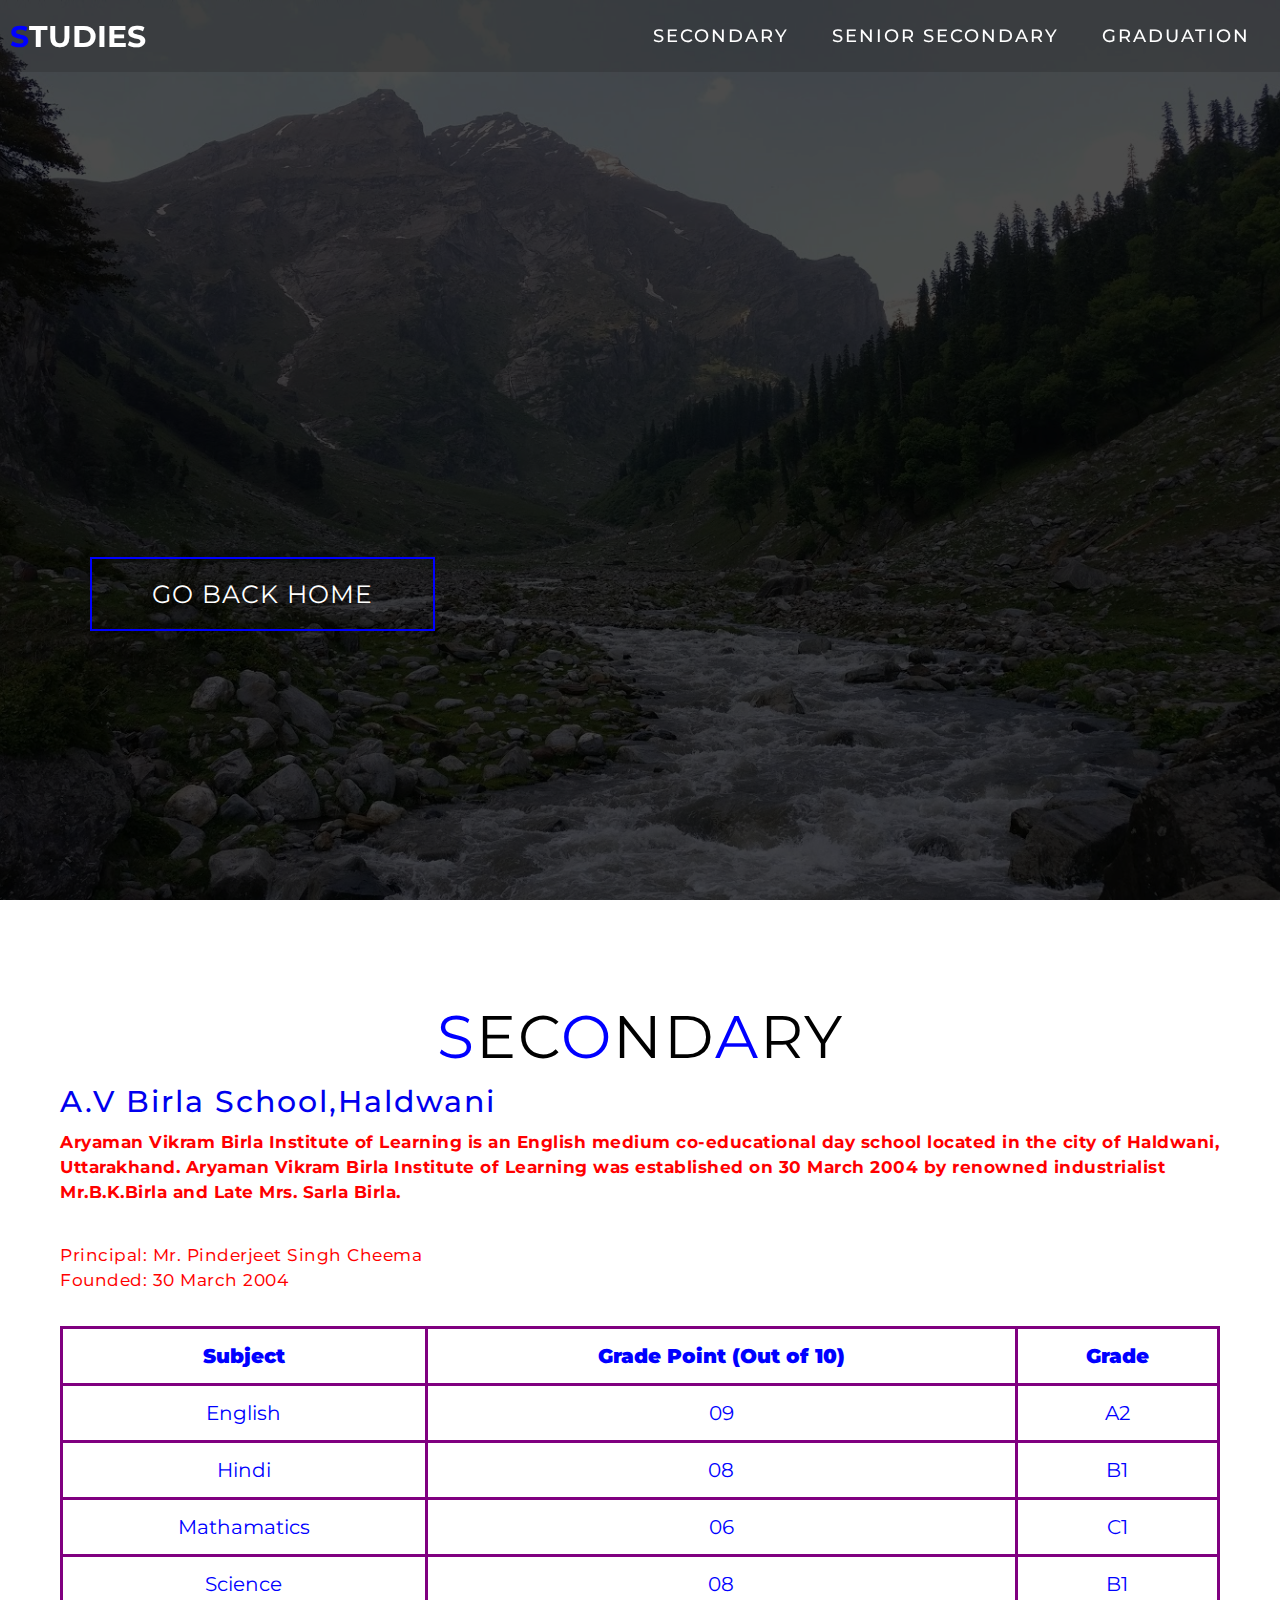
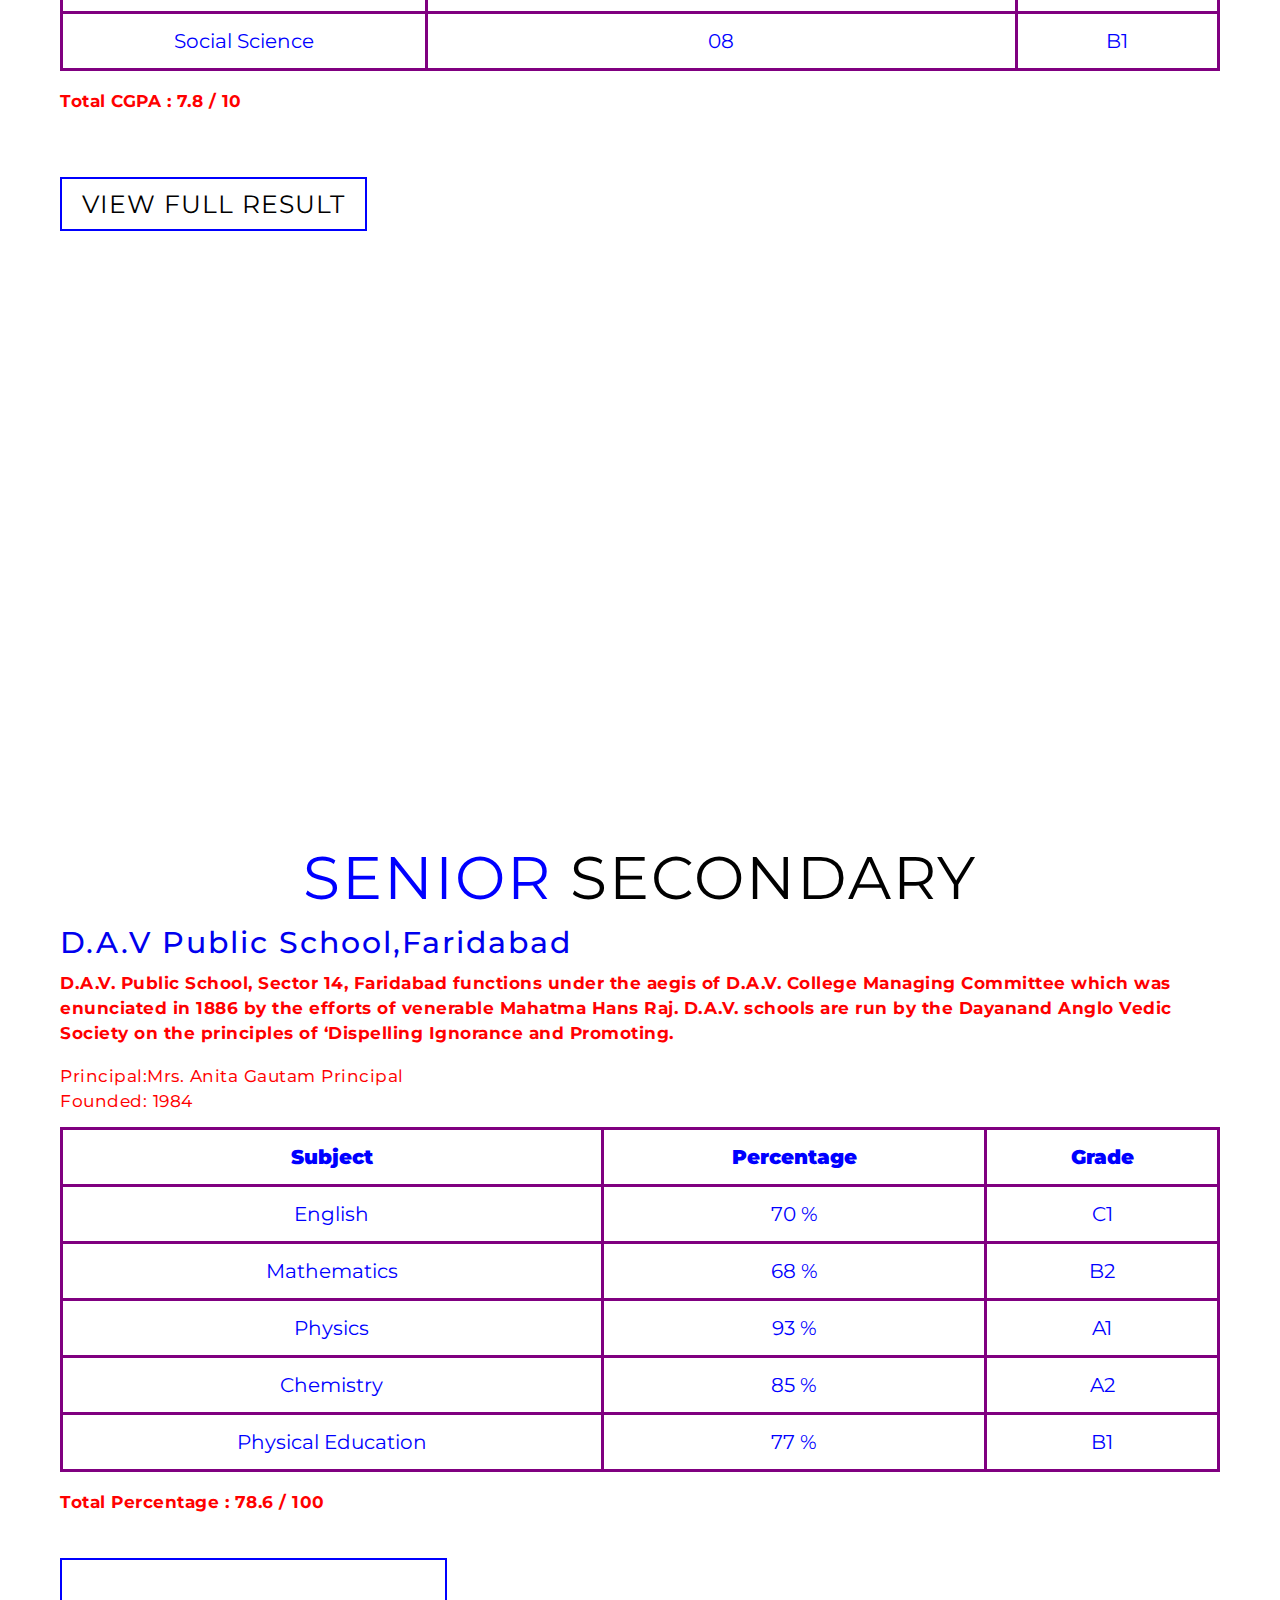
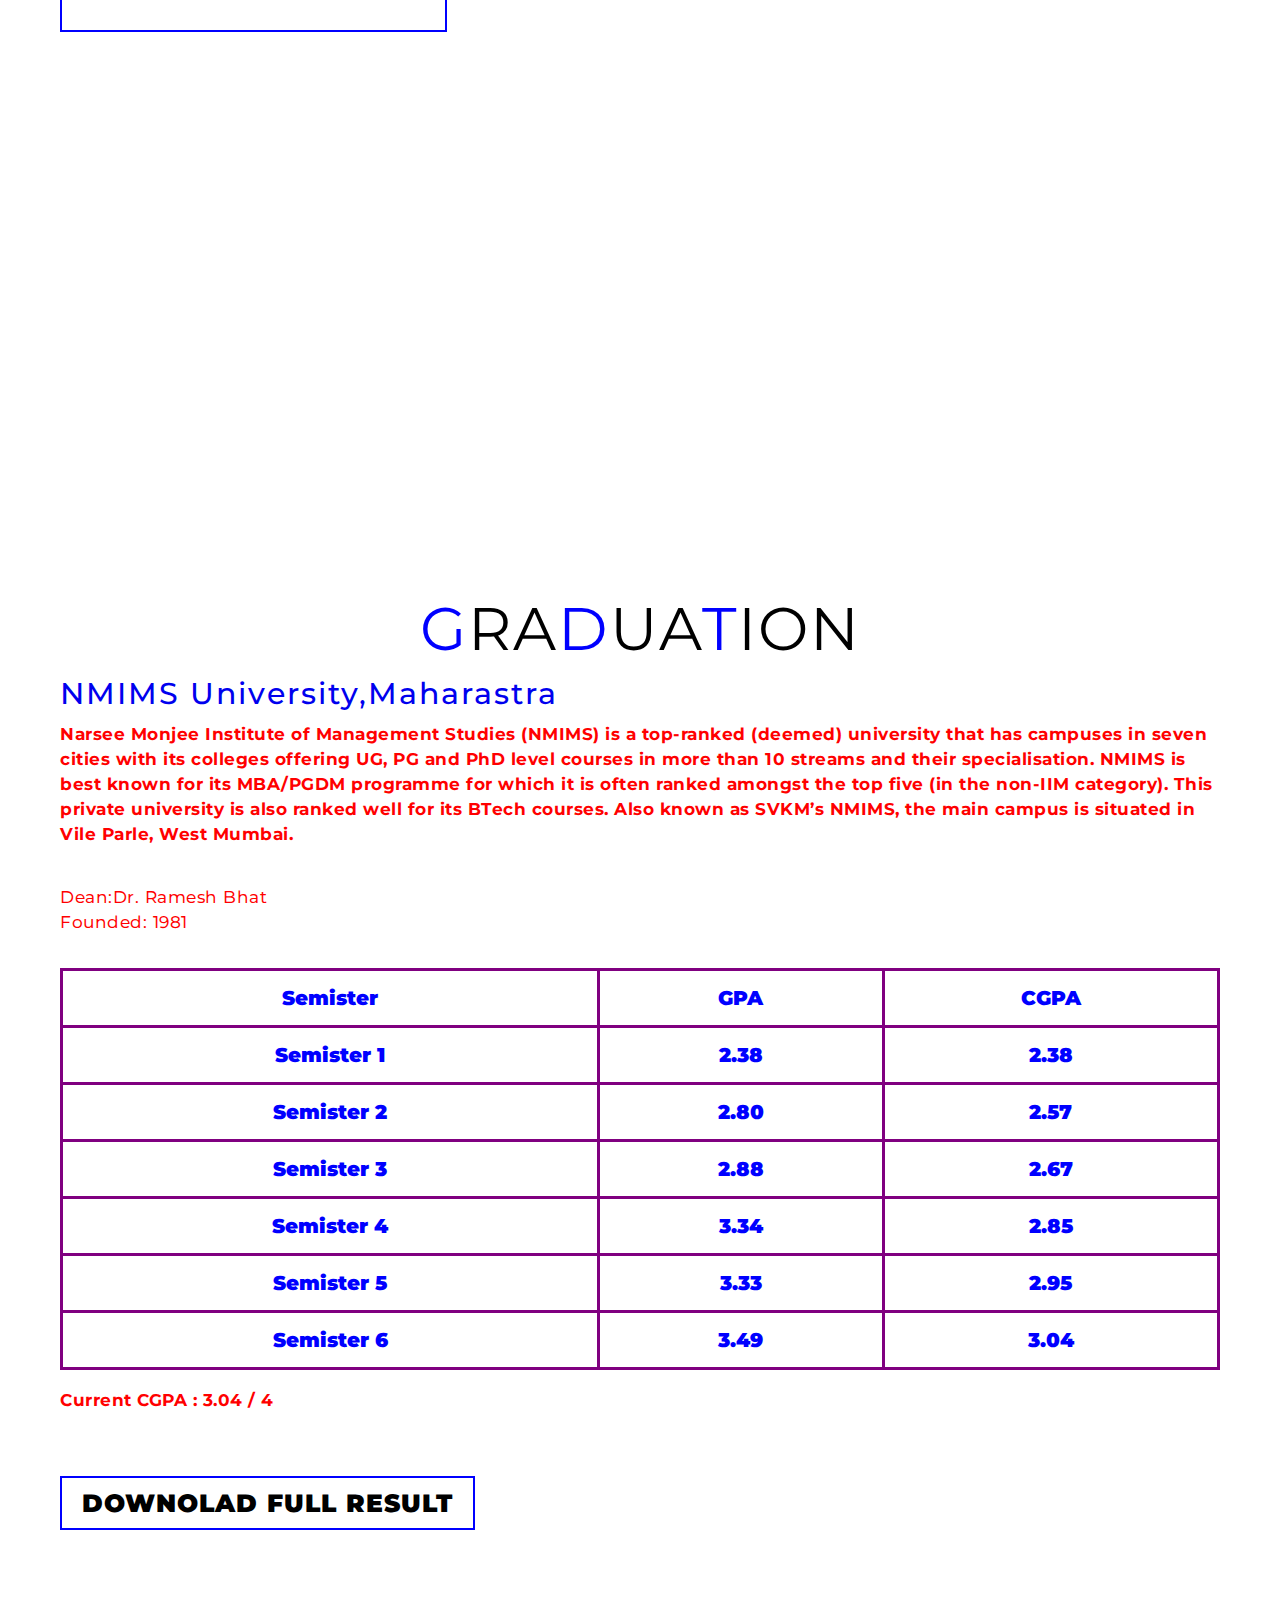
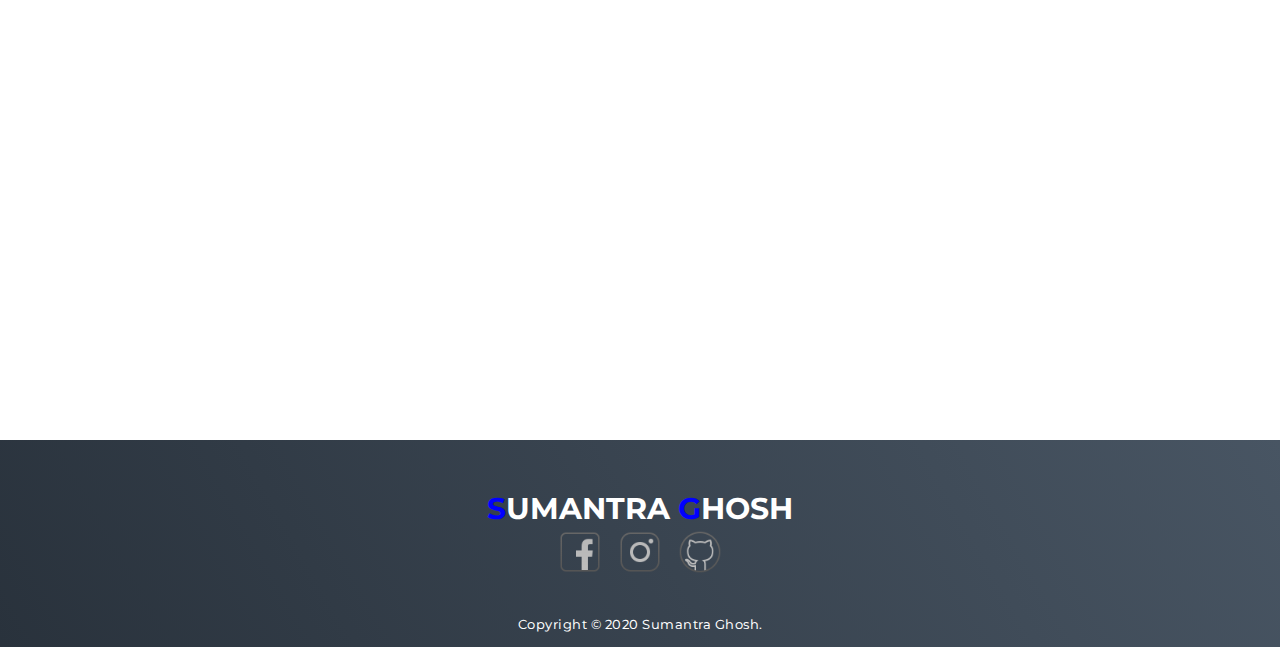
<file: studies.html>
<!DOCTYPE html>
<html lang="en">
<head>
  <meta charset="UTF-8">
  <meta name="viewport" content="width=device-width, initial-scale=1.0">
  <link rel="stylesheet" href="style.css">
  <title>Portfolio</title>
</head>
<body style="background-image: url('https://wallpapercave.com/wp/uzDPhG2.jpg')" >
  <!-- Header -->
  <section id="header">
    <div class="header container">
      <div class="nav-bar">
        <div class="brand">
          <a href="#hero2"><h1><span>S</span>tudies</h1></a>
        </div>
        <div class="nav-list">
          <div class="hamburger"><div class="bar"></div></div>
          <ul>
	    <li><a href="#secondary" data-after="Secondary">Secondary</a></li>
	    <li><a href="#senior" data-after="Senior">Senior Secondary</a></li>
	    <li><a href="#graduation" data-after="Graduation">Graduation</a></li>
          </ul>
        </div>
      </div>
    </div>
  </section>
  <!-- End Header -->


  <!-- Study Hero Section  -->
  <section id="hero2">
    <div class="hero2 container" >
      <div >
        <h1>This is<span></span></h1>
        <h1>The Academic page of<span></span></h1>
        <h1>Sumantra Ghosh<span></span></h1>
        <a href="https://sumantraghosh214.github.io/sumantra_portfolio/" type="button" class="cta">Go Back Home</a>
      </div>
    </div>
  </section>
  <!-- End Hero2 Section  -->
   
<!-- Secondary Section  -->
<section id="secondary">
    <div class="secondary container" >
      <div class="col-left">
      </div>
      <div class="col-right">
        <h1 class="section-title"><strong><span>S</span>ec<span>o</span>nd<span>a</span>ry</strong></h1>
        <h2><a href="https://avbil.net/">A.V Birla School,Haldwani<a></h2>
        <p><strong>Aryaman Vikram Birla Institute of Learning is an English medium co-educational day school located in the city of Haldwani, Uttarakhand.
	 Aryaman Vikram Birla Institute of Learning was established on 30 March 2004 by renowned industrialist Mr.B.K.Birla and Late Mrs. Sarla Birla.</strong>
	</p>
	<br>
	<p>Principal: Mr. Pinderjeet Singh Cheema<br>
	Founded: 30 March 2004
	</p>
	<br>
	<table style="width:100%">
  	<tr>
    	<th><strong>Subject</strong></th>
    	<th><strong>Grade Point (Out of 10)</strong></th> 
    	<th><strong>Grade<strong></th>
  	</tr>
  	
	<tr>
    	<td>English</td>
    	<td>09</td>
    	<td>A2</td>
  	</tr>
  	
	<tr>
    	<td>Hindi</td>
    	<td>08</td>
    	<td>B1</td>
  	</tr>
  
	<tr>
    	<td>Mathamatics</td>
    	<td>06</td>
    	<td>C1</td>
  	</tr>

	<tr>
    	<td>Science</td>
    	<td>08</td>
    	<td>B1</td>
  	</tr>

	<tr>
    	<td>Social Science</td>
    	<td>08</td>
    	<td>B1</td>
  	</tr>
	</table>
	<br>
	<p><strong> Total CGPA : 7.8 / 10 </strong></p>
	<br>
	<a href="img/10.jpeg" class="cta">View Full Result</a>
      </div>
    </div>
  </section>
<!-- End Secondary Section  -->

<!-- Senior Secondary Section  -->
<section id="senior">
    <div class="senior container" >
      <div class="col-left">
      </div>
      <div class="col-right">
        <h1 class="section-title" ><strong><span>Senior</span> Secondary</strong></h1>
        <h2><a href="http://dav14faridabad.ac.in/">D.A.V Public School,Faridabad</a></h2>
        <p><strong>D.A.V. Public School, Sector 14, Faridabad functions under the aegis of D.A.V. College Managing 
	Committee which was enunciated in 1886 by the efforts of venerable Mahatma Hans Raj. D.A.V. schools are run by the
	 Dayanand Anglo Vedic Society on the principles of ‘Dispelling Ignorance and Promoting.</strong>
	</p>
	<br>
	<p>Principal:Mrs. Anita Gautam Principal<br>
	Founded: 1984
	</p>
	<br>
	<table style="width:100%">
  	<tr style="color:red;">
    	<th><strong>Subject</strong></th>
    	<th><strong>Percentage</strong></th> 
    	<th><strong>Grade<strong></th>
  	</tr>
  	
	<tr>
    	<td>English</td>
    	<td>70 %</td>
    	<td>C1</td>
  	</tr>
  	
	<tr>
    	<td>Mathematics</td>
    	<td>68 %</td>
    	<td>B2</td>
  	</tr>
  
	<tr>
    	<td>Physics</td>
    	<td>93 %</td>
    	<td>A1</td>
  	</tr>
	<tr>
    	<td>Chemistry</td>
    	<td>85 %</td>
    	<td>A2</td>
  	</tr>
	<tr>
    	<td>Physical Education</td>
    	<td>77 %</td>
    	<td>B1</td>
  	</tr>
	</table>
	<br>
	<p><strong> Total Percentage : 78.6 / 100 </strong></p>
	<br>
	<a href="img/12.jpeg" class="cta">View Full Result</a>
      </div>
    </div>
  </section>
<!-- End Secondary Section  -->


<!-- Graduation Section  -->
<section id="graduation">
    <div class="graduation container">
      <div class="col-left">
      </div>
      <div class="col-right">
        <h1 class="section-title"><strong><span>G</span>ra<span>d</span>ua<span>t</span>ion</strong></h1>
        <h2><a href="https://www.nmims.edu/">NMIMS University,Maharastra</a></h2>
        <p><strong>Narsee Monjee Institute of Management Studies (NMIMS) is a top-ranked (deemed) university that has campuses 
	in seven cities with its colleges offering UG, PG and PhD level courses in more than 10 streams and their specialisation.
	 NMIMS is best known for its MBA/PGDM programme for which it is often ranked amongst the top five (in the non-IIM category).
	 This private university is also ranked well for its BTech courses. Also known as SVKM’s NMIMS, the main campus is situated 
	in Vile Parle, West Mumbai.<strong>
	</p>
	<br>
	<p>Dean:Dr. Ramesh Bhat <br>
	Founded: 1981
	</p>
	<br>
	<table style="width:100%">
  	<tr style="color:red;">
    	<th><strong>Semister</strong></th>
    	<th><strong>GPA</strong></th> 
    	<th><strong>CGPA<strong></th>
  	</tr>
  	
	<tr>
    	<td>Semister 1</td>
    	<td>2.38</td>
    	<td>2.38</td>
  	</tr>
  	
	<tr>
    	<td>Semister 2</td>
    	<td>2.80</td>
    	<td>2.57</td>
  	</tr>
  
	<tr>
    	<td>Semister 3</td>
    	<td>2.88</td>
    	<td>2.67</td>
  	</tr>
	<tr>
    	<td>Semister 4</td>
    	<td>3.34</td>
    	<td>2.85</td>
  	</tr>
	<tr>
    	<td>Semister 5</td>
    	<td>3.33</td>
    	<td>2.95</td>
  	</tr>
	<tr>
    	<td>Semister 6</td>
    	<td>3.49</td>
    	<td>3.04</td>
  	</tr>
	</table>
	<br>
	<p><strong> Current CGPA : 3.04 / 4</strong></p>
	<br>
        <a href="img/grad.docx" class="cta">Downolad Full Result</a>
      </div>
    </div>
  </section>
<!-- End Graduation Section  -->

  <!-- Footer -->
  <section id="footer">
    <div class="footer container">
      <div class="brand"><h1><span>S</span>umantra <span>G</span>hosh</h1></div>
      <div class="social-icon">
        <div class="social-item">
          <a href="https://www.facebook.com/sumantra.ghosh.942"><img src="img/fb.png"/></a>
        </div>
        <div class="social-item">
          <a href="https://www.instagram.com/sumantra.ghosh.942/"><img src="img/insta.png"/></a>
        </div>
	<div class="social-item">
          <a href="https://github.com/SumantraGhosh214?tab=repositories"><img src="img/git (2).png"/></a>
        </div>
      </div>
      <p>Copyright © 2020 Sumantra Ghosh.</p>
    </div>
  </section>
  <!-- End Footer -->
  <script src="./app.js"></script>
</body>
</html>
</file>
<file: style.css>
@import 'https://fonts.googleapis.com/css?family=Montserrat:300, 400, 700&display=swap';
* {
	padding: 0;
	margin: 0;
	box-sizing: border-box;
}
html {
	font-size: 10px;
	font-family: 'Montserrat', sans-serif;
	scroll-behavior: smooth;
}
a {
	text-decoration: none;
}
table, th, td {
  border: 3px solid purple;
  border-collapse: collapse;
  text-align: center;
  font-family:verdana
  font-size:30px
}
th, td {
  padding: 15px;
  text-align: center;
  font-size:20px;
  color: blue;
}
.container {
	min-height: 100vh;
	width: 100%;
	display: flex;
	align-items: center;
	justify-content: center;
}
img {
	height: 100%;
	width: 100%;
	object-fit: cover;
}
p {
	color: red;
	font-size: 1.7rem;
	margin-top: 5px;
	line-height: 2.5rem;
	font-weight: 450;
	letter-spacing: .05rem;
}
.section-title {
	font-size: 4rem;
	font-weight: 300;
	color: black;
	margin-bottom: 10px;
	text-transform: uppercase;
	letter-spacing: .2rem;
	text-align: center;
}
.section-title span {
	color: blue;
}

.cta {
	display: inline-block;
	padding: 10px 30px;
	color: white;
	background-color: transparent;
	border: 2px solid blue;
	font-size: 2rem;
	text-transform: uppercase;
	letter-spacing: .1rem;
	margin-top: 30px;
	transition: .3s ease;
	transition-property: background-color, color;
}
.cta:hover {
	color: white;
	background-color: blue;
}
.brand h1 {
	font-size: 3rem;
	text-transform: uppercase;
	color: white;
}
.brand h1 span {
	color: blue;
}

/* Header section */
#header {
	position: fixed;
	z-index: 1000;
	left: 0;
	top: 0;
	width: 100vw;
	height: auto;
}
#header .header {
	min-height: 8vh;
	background-color: rgba(31, 30, 30, 0.24);
	transition: .3s ease background-color;
}
#header .nav-bar {
	display: flex;
	align-items: center;
	justify-content: space-between;
	width: 100%;
	height: 100%;
	max-width: 1300px;
	padding: 0 10px;
}
#header .nav-list ul {
	list-style: none;
	position: absolute;
	background-color: rgb(31, 30, 30);
	width: 50vw;
	height: 50vh;
	left: 100%;
	top: 0;
	display: flex;
	flex-direction: column;
	justify-content: center;
	align-items: center;
	z-index: 1;
	overflow-x: hidden;
	transition: .5s ease left;
}
#header .nav-list ul.active {
	left: 0%;
}
#header .nav-list ul a {
	font-size: 2.5rem;
	font-weight: 500;
	letter-spacing: .2rem;
	text-decoration: none;
	color: white;
	text-transform: uppercase;
	padding: 20px;
	display: block;
}
#header .nav-list ul a::after {
	content: attr(data-after);
	position: absolute;
	top: 50%;
	left: 50%;
	transform: translate(-50%, -50%) scale(0);
	color: rgba(240, 248, 255, 0.021);
	font-size: 13rem;
	letter-spacing: 50px;
	z-index: -1;
	transition: .3s ease letter-spacing;
}
#header .nav-list ul li:hover a::after {
	transform: translate(-50%, -50%) scale(1);
	letter-spacing: initial;
}
#header .nav-list ul li:hover a {
	color: blue;
}
#header .hamburger {
	height: 60px;
	width: 60px;
	display: inline-block;
	border: 3px solid white;
	border-radius: 50%;
	position: relative;
	display: flex;
	align-items: center;
	justify-content: center;
	z-index: 100;
	cursor: pointer;
	transform: scale(.8);
	margin-right: 20px;
}
#header .hamburger:after {
	position: absolute;
	content: '';
	height: 100%;
	width: 100%;
	border-radius: 50%;
	border: 3px solid white;
	animation: hamburger_puls 1s ease infinite;
}
#header .hamburger .bar {
	height: 2px;
	width: 30px;
	position: relative;
	background-color: white;
	z-index: -1;
}
#header .hamburger .bar::after,
#header .hamburger .bar::before {
	content: '';
	position: absolute;
	height: 100%;
	width: 100%;
	left: 0;
	background-color: white;
	transition: .3s ease;
	transition-property: top, bottom;
}
#header .hamburger .bar::after {
	top: 8px;
}
#header .hamburger .bar::before {
	bottom: 8px;
}
#header .hamburger.active .bar::before {
	bottom: 1;
}
#header .hamburger.active .bar::after {
	top: 0;
}
/* End Header section */

/* Hero Section */
#hero {
	background-image: url(./img/hero-bg.png);
	background-size: cover;
	background-position: top center;
	position: relative;
	z-index: 1;
}
#hero::after {
	content: '';
	position: absolute;
	left: 0;
	top: 0;
	height: 100%;
	width: 100%;
	background-color: black;
	opacity: .7;
	z-index: -1;
}
#hero .hero {
	max-width: 1200px;
	margin: 0 auto;
	padding: 0 50px;
	justify-content: flex-start;
}
#hero h1 {
	display: block;
	width: fit-content;
	font-size: 4rem;
	position: relative;
	color: transparent;
	animation: text_reveal .5s ease forwards;
	animation-delay: 1s;
}
#hero h1:nth-child(1) {
	animation-delay: 1s;
}
#hero h1:nth-child(2) {
	animation-delay: 2s;
}
#hero h1:nth-child(3) {
	animation: text_reveal_name .5s ease forwards;
	animation-delay: 3s;
}
#hero h1 span {
	position: absolute;
	top: 0;
	left: 0;
	height: 100%;
	width: 0;
	background-color: blue;
	animation: text_reveal_box 1s ease;
	animation-delay: .5s;
}
#hero h1:nth-child(1) span {
	animation-delay: .5s;
}
#hero h1:nth-child(2) span {
	animation-delay: 1.5s;
}
#hero h1:nth-child(3) span {
	animation-delay: 2.5s;
}

/* End Hero Section */


/* Study Hero Section */
#hero2 {
	background-image: url(./img/hero2-bg.png);
	background-size: cover;
	background-position: top center;
	position: relative;
	z-index: 1;
}
#hero2::after {
	content: '';
	position: absolute;
	left: 0;
	top: 0;
	height: 100%;
	width: 100%;
	background-color: black;
	opacity: .7;
	z-index: -1;
}
#hero2 .hero2 {
	max-width: 1200px;
	margin: 0 auto;
	padding: 0 50px;
	justify-content: flex-start;
}
#hero2 h1 {
	display: block;
	width: fit-content;
	font-size: 4rem;
	position: relative;
	color: transparent;
	animation: text_reveal .5s ease forwards;
	animation-delay: 1s;
}
#hero2 h1:nth-child(1) {
	animation-delay: 1s;
}
#hero2 h1:nth-child(2) {
	animation-delay: 2s;
}
#hero2 h1:nth-child(3) {
	animation: text_reveal_name .5s ease forwards;
	animation-delay: 3s;
}
#hero2 h1 span {
	position: absolute;
	top: 0;
	left: 0;
	height: 100%;
	width: 0;
	background-color: blue;
	animation: text_reveal_box 1s ease;
	animation-delay: .5s;
}
#hero2 h1:nth-child(1) span {
	animation-delay: .5s;
}
#hero2 h1:nth-child(2) span {
	animation-delay: 1s;
}
#hero2 h1:nth-child(3) span {
	animation-delay: 2s;
}

/* End Study Hero Section */


/* Services Section */
#services .services {
	flex-direction: column;
	text-align: center;
	max-width: 1500px;
	margin: 0 auto;
	padding: 100px 0;
}
#services .service-top {
	max-width: 500px;
	margin: 0 auto;
}
#services .service-bottom {
	display: flex;
	align-items: center;
	justify-content: center;
	flex-wrap: wrap;
	margin-top: 50px;
}
#services .service-item {
	flex-basis: 80%;
	display: flex;
	align-items: flex-start;
	justify-content: center;
	flex-direction: column;
	padding: 30px;
	border-radius: 10px;
	background-image: url(./img/img-1.png);
	background-size: cover;
	margin: 10px 5%;
	position: relative;
	z-index: 1;
	overflow: hidden;
}
#services .service-item::after {
	content: '';
	position: absolute;
	left: 0;
	top: 0;
	height: 100%;
	width: 100%;
	background-image: linear-gradient(60deg, #29323c 0%, #485563 100%);
	opacity: .9;
	z-index: -1;
}
#services .service-bottom .icon {
	height: 80px;
	width: 80px;
	margin-bottom: 20px;
}
#services .service-item h2 {
	font-size: 2rem;
	color: white;
	margin-bottom: 10px;
	text-transform: uppercase;
}
#services .service-item p {
	color: white;
	text-align: left;
}
/* End Services Section */

/* Projects section */
#projects .projects {
	flex-direction: column;
	max-width: 1200px;
	margin: 0 auto;
	padding: 100px 0;
}
#projects .projects-header h1 {
	margin-bottom: 50px;
}
#projects .all-projects {
	display: flex;
	align-items: center;
	justify-content: center;
	flex-direction: column;
}
#projects .project-item {
	display: flex;
	align-items: center;
	justify-content: center;
	flex-direction: column;
	width: 80%;
	margin: 20px auto;
	overflow: hidden;
	border-radius: 10px;
}
#projects .project-info {
	padding: 30px;
	flex-basis: 50%;
	height: 100%;
	display: flex;
	align-items: flex-start;
	justify-content: center;
	flex-direction: column;
	background-image: linear-gradient(60deg, #29323c 0%, #485563 100%);
	color: blue;
}
#projects .project-info h1 {
	font-size: 4rem;
	font-weight: 500;
}
#projects .project-info h2 {
	font-size: 1.8rem;
	font-weight: 500;
	margin-top: 10px;
}
#projects .project-info p {
	color: white;
}
#projects .project-img {
	flex-basis: 50%;
	height: 300px;
	overflow: hidden;
	position: relative;
}
#projects .project-img:after {
	content: '';
	position: absolute;
	left: 0;
	top: 0;
	height: 100%;
	width: 100%;
	background-image: linear-gradient(60deg, #29323c 0%, #485563 100%);
	opacity: .7;
}
#projects .project-img img {
	transition: .3s ease transform;
}
#projects .project-item:hover .project-img img {
	transform: scale(1.1);
}
/* End Projects section */

/* About Section */
#about .about {
	flex-direction: column-reverse;
	text-align: center;
	max-width: 1200px;
	margin: 0 auto;
	padding: 100px 20px;
}
#about .col-left {
	width: 250px;
	height: 360px;
}
#about .col-right {
	width: 100%;
}
#about .col-right h2 {
	font-size: 1.8rem;
	font-weight: 500;
	letter-spacing: .2rem;
	margin-bottom: 10px;
}
#about .col-right p {
	margin-bottom: 20px;
}
#about .col-right .cta {
	color: black;
	margin-bottom: 50px;
	padding: 10px 20px;
	font-size: 2rem;
}
#about .col-left .about-img {
	height: 100%;
	width: 100%;
	position: relative;
	border: 10px solid white;
}
#about .col-left .about-img::after {
	content: '';
	position: absolute;
	left: -33px;
	top: 19px;
	height: 98%;
	width: 98%;
	border: 7px solid blue;
	z-index: -1;
}
/* End About Section */


/* Secondary Section */
#secondary .secondary {
	flex-direction: column-reverse;
	text-align: left;
	max-width: 1200px;
	margin: 0 auto;
	padding: 100px 20px;
}
#secondary .col-left {
	width: 250px;
	height: 360px;
}
#secondary .col-right {
	width: 100%;
}
#secondary .col-right h2 {
	font-size: 3rem;
	font-weight: 500;
	letter-spacing: .2rem;
	margin-bottom: 10px;
}
#secondary .col-right p {
	margin-bottom: 20px;
}
#secondary .col-right .cta {
	color: black;
	margin-bottom: 50px;
	padding: 10px 20px;
	font-size: 2.5rem;
}
#secondary .col-left .about-img {
	height: 100%;
	width: 100%;
	position: relative;
	border: 10px solid white;
}
#secondary .col-left .about-img::after {
	content: '';
	position: absolute;
	left: -33px;
	top: 19px;
	height: 98%;
	width: 98%;
	border: 7px solid blue;
	z-index: -1;
}
/* End Secondary Section */


/* Senior Secondary Section */
#senior .senior {
	flex-direction: column-reverse;
	text-align: left;
	max-width: 1200px;
	margin: 0 auto;
	padding: 100px 20px;
}
#senior .col-left {
	width: 250px;
	height: 360px;
}
#senior .col-right {
	width: 100%;
}
#senior .col-right h2 {
	font-size: 3rem;
	font-weight: 500;
	letter-spacing: .2rem;
	margin-bottom: 10px;
}
#graduation .col-right p {
	margin-bottom: 20px;
}
#graduation .col-right .cta {
	color: black;
	margin-bottom: 50px;
	padding: 10px 20px;
	font-size: 2.5rem;
}
#senior .col-left .about-img {
	height: 100%;
	width: 100%;
	position: relative;
	border: 10px solid white;
}
#senior .col-left .about-img::after {
	content: '';
	position: absolute;
	left: -33px;
	top: 19px;
	height: 98%;
	width: 98%;
	border: 7px solid blue;
	z-index: -1;
}
/* End Senior Secondary Section */





/* Graduation Section */
#graduation .graduation {
	flex-direction: column-reverse;
	text-align: left;
	max-width: 1200px;
	margin: 0 auto;
	padding: 100px 20px;
}
#graduation .col-left {
	width: 250px;
	height: 360px;
}
#graduation .col-right {
	width: 100%;
}
#graduation .col-right h2 {
	font-size: 3rem;
	font-weight: 500;
	letter-spacing: .2rem;
	margin-bottom: 10px;
}
#graduation .col-right p {
	margin-bottom: 20px;
}
#graduation .col-right .cta {
	color: black;
	margin-bottom: 50px;
	padding: 10px 20px;
	font-size: 2.5rem;
}
#graduation .col-left .about-img {
	height: 100%;
	width: 100%;
	position: relative;
	border: 10px solid white;
}
#graduation .col-left .about-img::after {
	content: '';
	position: absolute;
	left: -33px;
	top: 19px;
	height: 98%;
	width: 98%;
	border: 7px solid blue;
	z-index: -1;
}
/* End Graduation Section */



/* contact Section */
#contact.contact {
	flex-direction: column;
	max-width: 1200px;
	margin: 0 auto;
}
#contact .contact-items {
	width: 400px;
}
#contact .contact-item {
	width: 80%;
	padding: 20px;
	text-align: center;
	border-radius: 10px;
	padding: 30px;
	margin: 30px;
	display: flex;
	justify-content: center;
	align-items: center;
	flex-direction: column;
	box-shadow: 0px 0px 18px 0 #0000002c;
	transition: .3s ease box-shadow;
}
#contact .contact-item:hover {
	box-shadow: 0px 0px 5px 0 #0000002c;
}
#contact .icon {
	width: 70px;
	margin: 0 auto;
	margin-bottom: 10px;
}
#contact .contact-info h1 {
	font-size: 2.5rem;
	font-weight: 500;
	margin-bottom: 5px;
}
#contact .contact-info h2 {
	font-size: 1.3rem;
	line-height: 2rem;
	font-weight: 500;
}
/*End contact Section */

/* Footer */
#footer {
	background-image: linear-gradient(60deg, #29323c 0%, #485563 100%);
}
#footer .footer {
	min-height: 200px;
	flex-direction: column;
	padding-top: 50px;
	padding-bottom: 10px;
}
#footer h2 {
	color: white;
	font-weight: 500;
	font-size: 1.8rem;
	letter-spacing: .1rem;
	margin-top: 10px;
	margin-bottom: 10px;
}
#footer .social-icon {
	display: flex;
	margin-bottom: 30px;
}
#footer .social-item {
	height: 50px;
	width: 50px;
	margin: 0 5px;
}
#footer .social-item img {
	filter: grayscale(1);
	transition: .3s ease filter;
}
#footer .social-item:hover img {
	filter: grayscale(0);
}
#footer p {
	color: white;
	font-size: 1.3rem;
}
/* End Footer */

/* Keyframes */
@keyframes hamburger_puls {
	0% {
		opacity: 0.5;
		transform: scale(1);
	}
	100% {
		opacity: 0;
		transform: scale(1.6);
	}
}
@keyframes text_reveal_box {
	50% {
		width: 100%;
		right: 0;
	}
	100% {
		width: 0;
		right: 100%;
	}
}
@keyframes text_reveal {
	100% {
		color: white;
	}
}
@keyframes text_reveal_name {
	100% {
		color: blue;
		font-weight: 500;
	}
}
/* End Keyframes */

/* Media Query For Tablet */
@media only screen and (min-width: 700px) {
	.cta {
		font-size: 2.5rem;
		padding: 20px 60px;
	}
	h1.section-title {
		font-size: 6rem;
	}

	/* Hero */
	#hero h1 {
		font-size: 7rem;
	}
	/* End Hero */
	
	/* Hero 2 */
	#hero2 h1 {
		font-size: 7rem;
	}
	/* End Hero  2*/

	/* Services Section */
	#services .service-bottom .service-item {
		flex-basis: 45%;
		margin: 2.5%;
	}
	/* End Services Section */

	/* Senior Section */
	#senior .senior-bottom .service-item {
		flex-basis: 45%;
		margin: 2.5%;
	}
	/* End Senior Section */
		
	/* Secondary Section */
	#secondary .secondary-bottom .service-item {
		flex-basis: 45%;
		margin: 2.5%;
	}
	/* End Services Section */
		
	/* Graduation Section */
	#graduation .graduation-bottom .service-item {
		flex-basis: 45%;
		margin: 2.5%;
	}
	/* End Services Section */
	/* Project */
	#projects .project-item {
		flex-direction: row;
	}
	#projects .project-item:nth-child(even) {
		flex-direction: row-reverse;
	}
	#projects .project-item {
		height: 400px;
		margin: 0;
		width: 100%;
		border-radius: 0;
	}
	#projects .all-projects .project-info {
		height: 100%;
	}
	#projects .all-projects .project-img {
		height: 100%;
	}
	/* End Project */

	/* About */
	#about .about {
		flex-direction: row;
	}
	#about .col-left {
		width: 600px;
		height: 400px;
		padding-left: 60px;
	}
	#about .about .col-left .about-img::after {
		left: -45px;
		top: 34px;
		height: 98%;
		width: 98%;
		border: 10px solid blue;
	}
	#about .col-right {
		text-align: left;
		padding: 30px;
	}
	#about .col-right h1 {
		text-align: left;
	}
	/* End About */

	/* contact  */
	#contact .contact {
		flex-direction: column;
		padding: 100px 0;
		align-items: center;
		justify-content: center;
		min-width: 20vh;
	}
	#contact .contact-items {
		width: 100%;
		display: flex;
		flex-direction: row;
		justify-content: space-evenly;
		margin: 0;
	}
	#contact .contact-item {
		width: 30%;
		margin: 0;
		flex-direction: row;
	}
	#contact .contact-item .icon {
		height: 100px;
		width: 100px;
	}
	#contact .contact-item .icon img {
		object-fit: contain;
	}
	#contact .contact-item .contact-info {
		width: 100%;
		text-align: left;
		padding-left: 20px;
	}
	/* End contact  */
}
/* End Media Query For Tablet */

/* Media Query For Desktop */
@media only screen and (min-width: 1200px) {
	/* header */
	#header .hamburger {
		display: none;
	}
	#header .nav-list ul {
		position: initial;
		display: block;
		height: auto;
		width: fit-content;
		background-color: transparent;
	}
	#header .nav-list ul li {
		display: inline-block;
	}
	#header .nav-list ul li a {
		font-size: 1.8rem;
	}
	#header .nav-list ul a:after {
		display: none;
	}
	/* End header */

	#services .service-bottom .service-item {
		flex-basis: 22%;
		margin: 1.5%;
	}
}
/* End  Media Query For Desktop */
</file>
